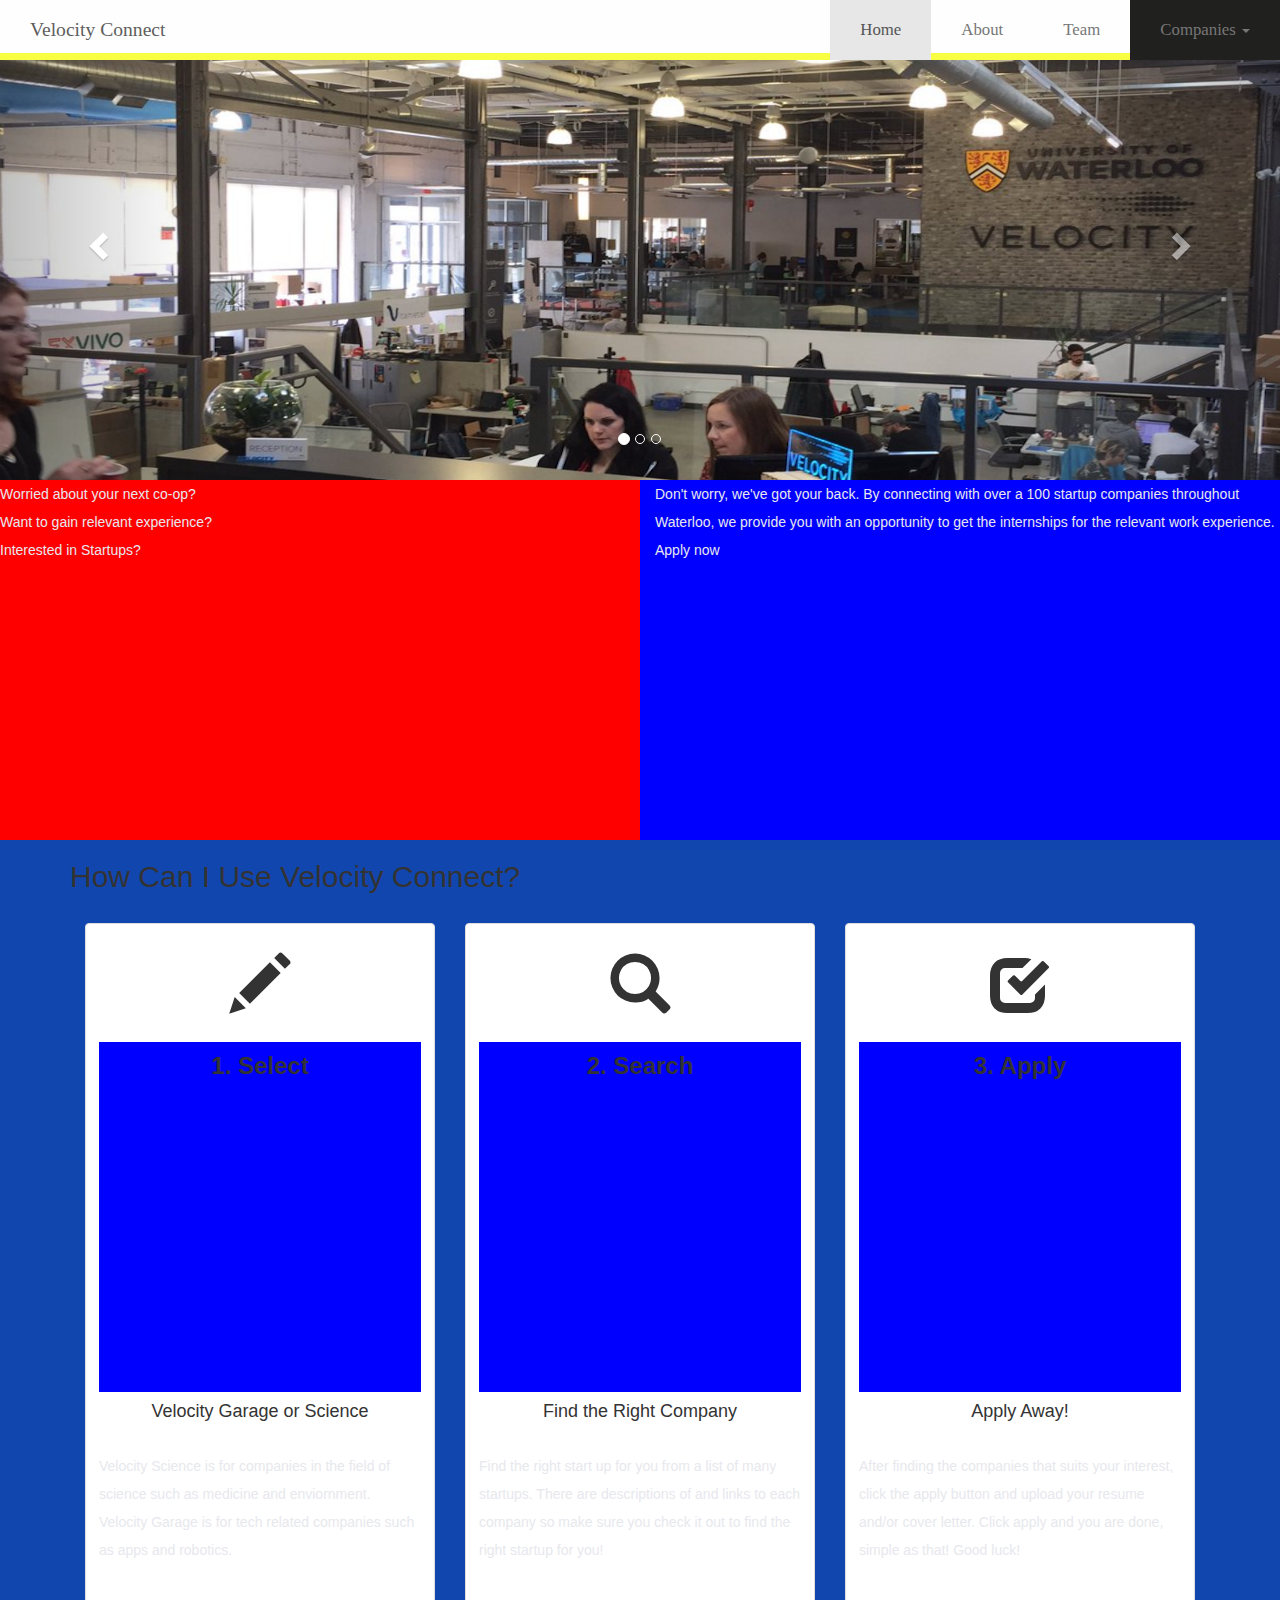
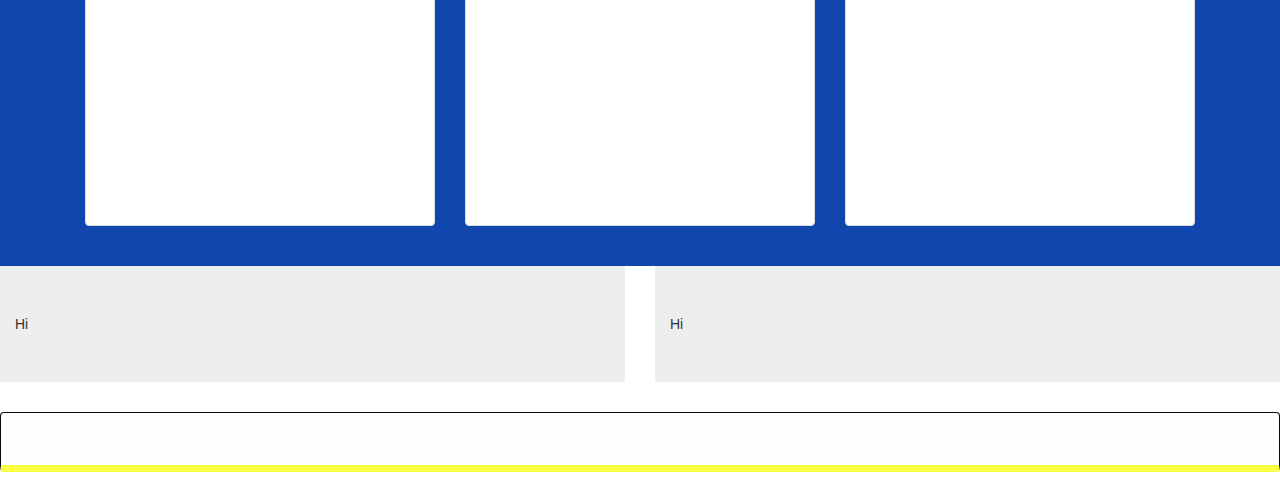
<file: main.html>
<!DOCTYPE html>
<html lang="en">
  <head>
    <meta charset="utf-8">
    <meta http-equiv="X-UA-Compatible" content="IE=edge">
    <meta name="viewport" content="width=device-width, initial-scale=1">
    <!-- The above 3 meta tags *must* come first in the head; any other head content must come *after* these tags -->
    <title>Velocity Connect</title>

    <!-- Bootstrap -->

    <link href="css/bootstrap.min.css" rel="stylesheet">


    <link href="style.css" rel="stylesheet">



    <!-- HTML5 shim and Respond.js for IE8 support of HTML5 elements and media queries -->
    <!-- WARNING: Respond.js doesn't work if you view the page via file:// -->
    <!--[if lt IE 9]>
      <script src="https://oss.maxcdn.com/html5shiv/3.7.3/html5shiv.min.js"></script>
      <script src="https://oss.maxcdn.com/respond/1.4.2/respond.min.js"></script>
    <![endif]-->
  </head>
  <body>

    <div id="carousel-example" class="carousel slide" data-ride="carousel">
      <ol class="carousel-indicators">
        <li data-target="#carousel-example" data-slide-to="0" class="active"></li>
        <li data-target="#carousel-example" data-slide-to="1"></li>
        <li data-target="#carousel-example" data-slide-to="2"></li>
      </ol>

      <div class="carousel-inner">
        <div class="item active">
          <a href="#"><img src="img/velocity7.png" /></a>
          <div class="carousel-caption">

          </div>
        </div>
        <div class="item">
          <a href="#"><img src="img/velocity6.jpg" /></a>
          <div class="carousel-caption">

          </div>
        </div>
        <div class="item">
          <a href="#"><img src="img/velocity5.png" /></a>
          <div class="carousel-caption">

          </div>
        </div>
      </div>

      <a class="left carousel-control" href="#carousel-example" data-slide="prev">
        <span class="glyphicon glyphicon-chevron-left"></span>
      </a>
      <a class="right carousel-control" href="#carousel-example" data-slide="next">
        <span class="glyphicon glyphicon-chevron-right"></span>
      </a>
    </div>

<nav class="navbar navbar-default navbar-fixed-top">
  <div class="container-fluid">
    <!-- Brand and toggle get grouped for better mobile display -->
    <div class="navbar-header">
      <button type="button" class="navbar-toggle collapsed" data-toggle="collapse" data-target="#bs-example-navbar-collapse-1" aria-expanded="false">
        <span class="sr-only">Toggle navigation</span>
        <span class="icon-bar align-middle"></span>
        <span class="icon-bar align-middle"></span>
        <span class="icon-bar align-middle"></span>
      </button>
      <a class="navbar-brand" href="#">Velocity Connect</a>
    </div>

    <!-- Collect the nav links, forms, and other content for toggling -->
    <div class="collapse navbar-collapse" id="bs-example-navbar-collapse-1">
      <ul class="nav navbar-nav navbar-right">
        <li class="active"><a href="#">Home <span class="sr-only">(current)</span></a></li>
        <li><a class="links" href="#">About</a></li>
        <li><a class="links" href="#">Team</a></li>

        <li class="dropdown">
          <a class="links" href="#" class="dropdown-toggle" data-toggle="dropdown" role="button" aria-haspopup="true" aria-expanded="false">Companies <span class="caret"></span></a>
          <ul class="dropdown-menu">
            <li><a class="links" href="#>"<strong>Velocity</strong></a></li>
            <li role="separator" class="divider"></li>
            <li><a class="links" href="#">Velocity Garage</a></li>
            <li><a class="links" href="#">Velocity Science</a></li>
          </ul>
        </li>

      </ul>
    </div>


    </div><!-- /.navbar-collapse -->
  </div><!-- /.container-fluid -->
</nav>




<div class="row">
  <div class="col-xsm-12 col-sm-6 describe2">
  <p>Worried about your next co-op? <br>Want to gain relevant experience?<br>
  Interested in Startups?</p>
  </div>
  <div class="col-xsm-12 col-sm-6 describe1">
  <p>Don't worry, we've got your back. By connecting with over a 100 startup companies
       throughout Waterloo, we provide you with an opportunity  to get the internships for the
       relevant work experience. Apply now
    </p>
    </div>
</div>




<div class="steps">
<div class="container">
  <h2>How Can I Use Velocity Connect?</h2>
  <br>
<div class="row">
  <div class="container">
  <div class="col-x-sm-12 col-sm-4">
    <div class="thumbnail">

      <span class="glyphicon glyphicon-pencil" aria-hidden="true" alt="Select" style="font-size:60px; text-align:center;"></span>
      <div class="caption">
        <h3><strong>1. Select</strong></h3>
        <h4>Velocity Garage or Science</h2>
        <br>
        <p>Velocity Science is for companies in the field of science such as medicine and enviornment. Velocity Garage is for tech related companies such as apps and robotics.</p>
      </div>
    </div>
  </div>
  <div class="col-x-sm-12 col-sm-4">
    <div class="thumbnail">
      <span class="glyphicon glyphicon-search" aria-hidden="true" alt="Search" style="font-size:60px; text-align:center;"></span>
      <div class="caption">
        <h3><strong>2. Search</strong></h3>
        <h4>Find the Right Company</h2>
        <br>
        <p>Find the right start up for you from a list of many startups. There are descriptions of and links to each company so make sure you check it out to find the right startup for you!</p>

      </div>
    </div>
  </div>
  <div class="col-x-sm-12 col-sm-4">
    <div class="thumbnail">
      <span class="glyphicon glyphicon-check" aria-hidden="true" alt="Apply" style="font-size:60px; text-align:center;"></span>
      <div class="caption">
        <h3><strong>3. Apply</strong></h3>
        <h4>Apply Away!</h2>
          <br>
        <p>After finding the companies that suits your interest, click the apply button and upload your resume and/or cover letter. Click apply and you are done, simple as that! Good luck!</p>

      </div>
    </div>
  </div>
</div>
</div>
<br>
</div>
</div>



<div class="row">
  <div id="team1">
  <div class="col-s-12 col-md-6">
    <div class="jumbotron">
    <div class="container">Hi
    </div>
  </div>
  </div>
</div>
<div id="team2">
  <div class="col-s-12 col-md-6">
    <div class="jumbotron">
    <div class="container">Hi
    </div></div>
  </div>
</div>
</div>





<nav class="navbar navbar-inverse navbar-static-bottom">
  <div class="container">

  </div>
</nav>


    <!-- jQuery (necessary for Bootstrap's JavaScript plugins) -->
    <script src="https://ajax.googleapis.com/ajax/libs/jquery/1.12.4/jquery.min.js"></script>
    <!-- Include all compiled plugins (below), or include individual files as needed -->
    <script src="js/bootstrap.min.js"></script>
  </body>
</html>
</file>
<file: style.css>
.thumbnail span {
  display: block;
  text-align: center;
  padding-top: 25px;
}

.caption h3, h4 {
  text-align: center;
}

#team1 .col-s-12 .col-md-6{
  background-color: blue;

}

#team2 .col-s-12 .col-md-6{
  background-color: red;
}

.carousel-inner img {
  width:100%;
  height:25%;
}



.navbar-nav li a {
  padding:0 15px;
    line-height:60px;
    padding-left: 30px;
    padding-right: 30px;
    font-family: Impact, fantasy;
    font-size: 120%;

}

.navbar-nav li a:hover {
  padding:0 15px;
    line-height:60px;
    padding-left: 30px;
    padding-right: 30px;
    font-family: Impact, fantasy;
    font-size: 130%;

}

/*.nav.navbar-nav.navbar-right li a {
  color: #3C70D9;
}*/
.links {
  color: #3C70D9;
}

.navbar-brand {
  padding: 0 15px;
  line-height: 60px;
  padding-left: 30px;
  padding-right: 30px;
  font-family: Impact, fantasy;
  font-size: 140%;
}

.navbar-header a {
  color: #3C70D9;
}

.navbar {
  background-color: #FEFEFE;
  height: 60px;
  border-bottom: 7px solid #F8FE42;
}

.dropdown a{
  color: #3C70D9;
  background-color: #20201E;

}

.dropdown a:hover{
  color: #3C70D9;
  background-color: #20201E;
  font-size: 120%;
  padding: inherit;
  background-color: #20201E;

}

.describe1 {
  background-color: blue;
}

.describe2 {
  background-color: red;
}

.carousel-inner img {
  min-height: 300px;
}

.row h3, p {

  line-height: 200%
}

.row p {
  border-top: 100px;
  border-bottom: 100px;
  height: 350px;
}

.row h3 {
  background-color: blue;
  border-top: 100px;
  border-bottom: 100px;
    height: 350px;
}


.jumbotron h3, p {
  color: #E7E8ED;
}

.steps {
  background-color: #1246AF;
}
</file>
